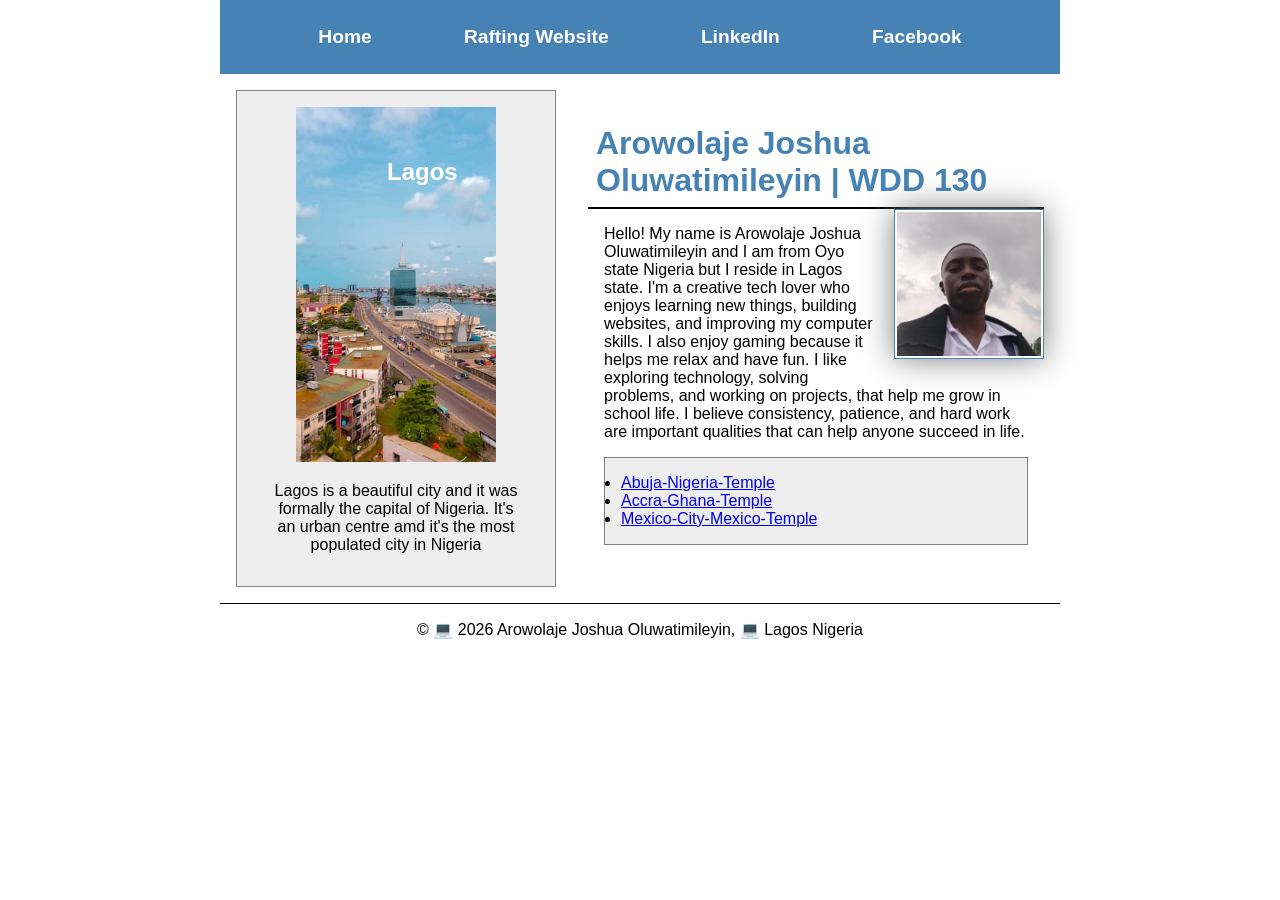
<file: index.html>
<!-- 22 May 2026 -->
<!DOCTYPE html>
<html lang="en">

<head>
    <meta charset="UTF-8">
    <meta name="viewport" content="width=device-width, initial-scale=1.0">
    <title>WDD 130 | Personal Homepage</title>
    <meta name="description"
      content="Arowolaje Joshua Oluwatimileyin BYU-Idaho WDD 130 course home page">
    <meta name="author" content="Arowolaje Joshua Oluwatimileyin">
    <link rel="stylesheet" href="styles/styles.css">
</head>

<body>
    <header>
        <nav>
            <a href="#">Home</a>
            <a href="wwr/">Rafting Website</a>
            <a href="https://linkedin.com" target="_blank">LinkedIn</a>
            <a href="https://facebook.com" target="_blank">Facebook</a>
        </nav>
    </header>
    <div class="grid">
        <main>
            <h1>Arowolaje Joshua Oluwatimileyin | WDD 130</h1>
            <img src="images/profile.jpg" width="200" alt="Arowolaje Joshua Oluwatimileyin.">
            <p>Hello! My name is Arowolaje Joshua Oluwatimileyin and I am from Oyo
                state Nigeria but I
                reside in Lagos state.
                I'm a creative tech lover who enjoys learning new things, building websites, and
                improving my computer skills.
                I also enjoy gaming because it helps me relax and have fun. I like exploring
                technology,
                solving problems,
                and working on projects, that help me grow in school life.
                I believe consistency, patience, and hard work are important qualities that can help
                anyone succeed in life.
            </p>
            <ul class="box">
                <li><a href="https://WWW.churchofjesuschristtemples.org/abuja-nigeria-temple/"
                      target="_blank">Abuja-Nigeria-Temple</a>
                </li>
                <li><a href=" https://WWW.churchofjesuschristtemples.org/accra-ghana-temple/"
                      target="_blank">Accra-Ghana-Temple</a>
                </li>
                <li><a href="https://WWW.churchofjesuschristtemples.org/mexico-city-mexico-temple/"
                      target="_blank">Mexico-City-Mexico-Temple</a>
                </li>
            </ul>
        </main>
        <aside class="box">
            <h2>Lagos</h2>
            <img src="images/lagos-city.jpg" alt="Lagos city">
            <p>Lagos is a beautiful city and it was formally the capital of Nigeria. It's an urban
                centre amd it's the most populated city in Nigeria</p>
        </aside>
    </div>
    <footer>
        <p>&copy; &#128187; 2026 Arowolaje Joshua Oluwatimileyin, &#128187; Lagos Nigeria </p>
    </footer>
</body>

</html>
</file>
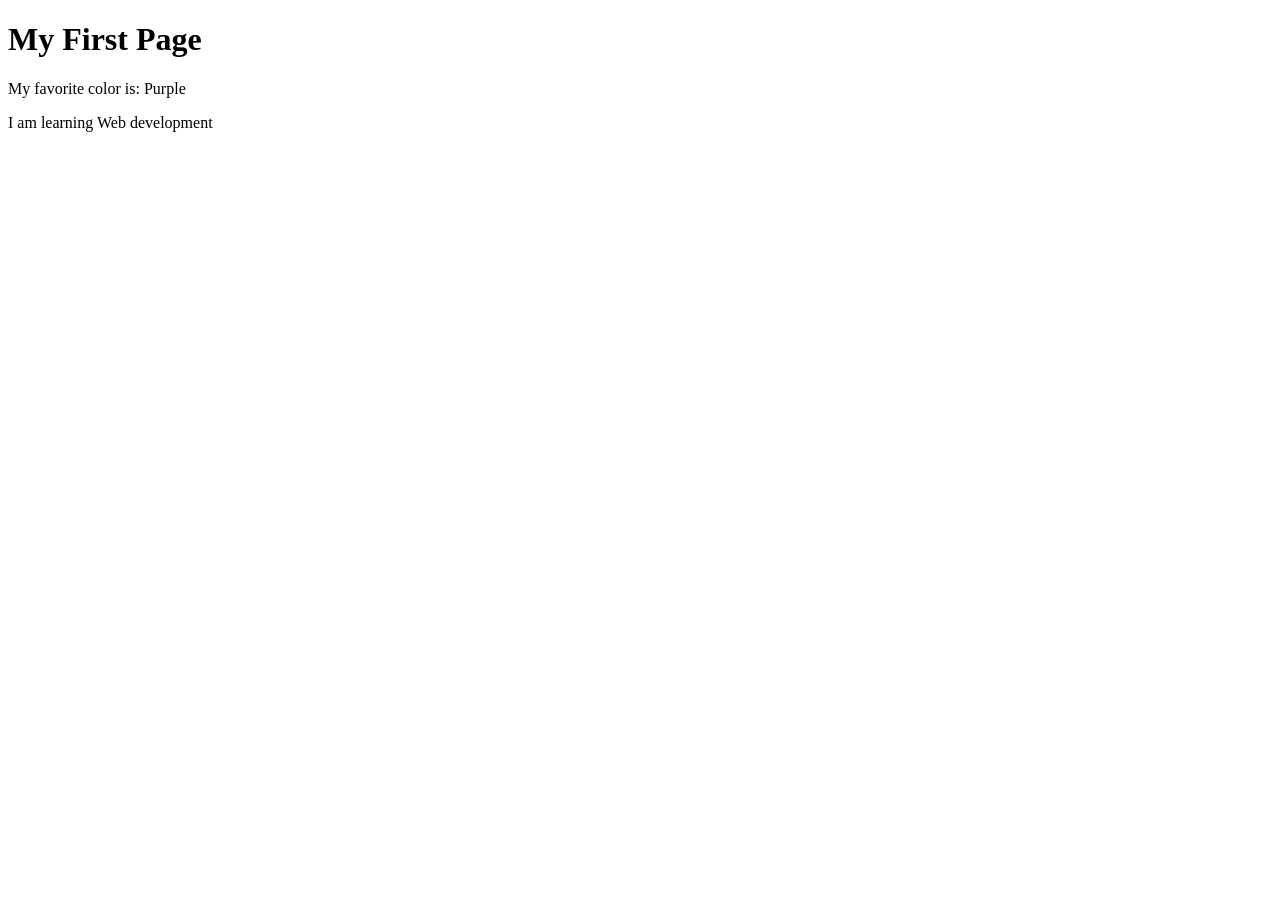
<file: week01/first-page.html>
<!DOCTYPE html>
<html lang="en">
<head>
    <meta charset="UTF-8">
    <meta name="viewport" content="width=device-width, initial-scale=1.0">
    <title>My First Page</title>
</head>
<body>
    <h1>My First Page</h1>
    <p>My favorite color is: Purple</p>
    <p>I am learning Web development
</body>
</html>
</file>
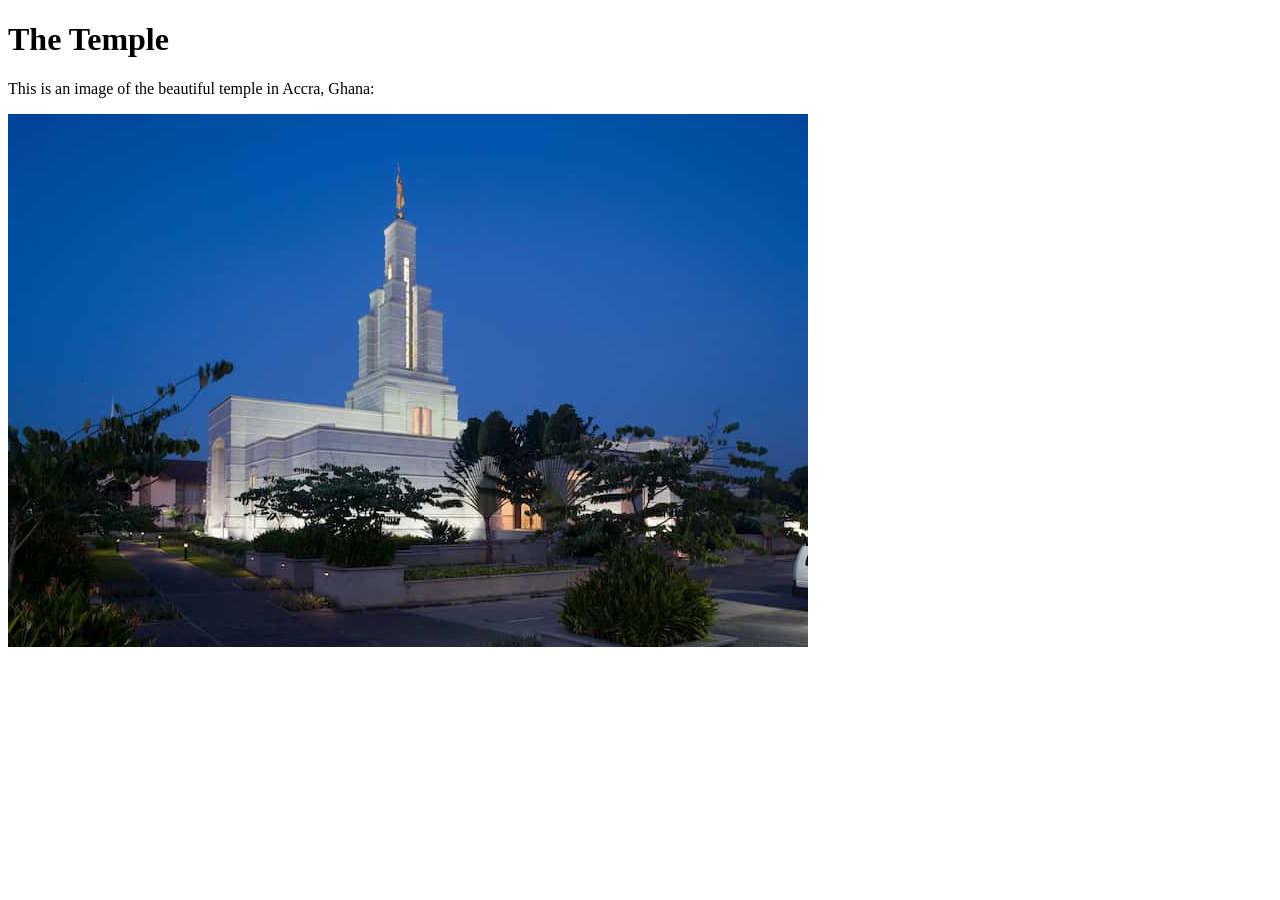
<file: week01/images-solution.html>
<!DOCTYPE html>
<html lang="en">
<head>
    <meta charset="UTF-8">
    <meta name="viewport" content="width=device-width, initial-scale=1.0">
    <title>Temple Image</title>
</head>
<body>
    <h1>The Temple</h1>
    <p>This is an image of the beautiful temple in Accra, Ghana:</p>
    <img src="images/temple-small.jpg" alt="The Accra Ghana Temple">
    
</body>
</html>
</file>
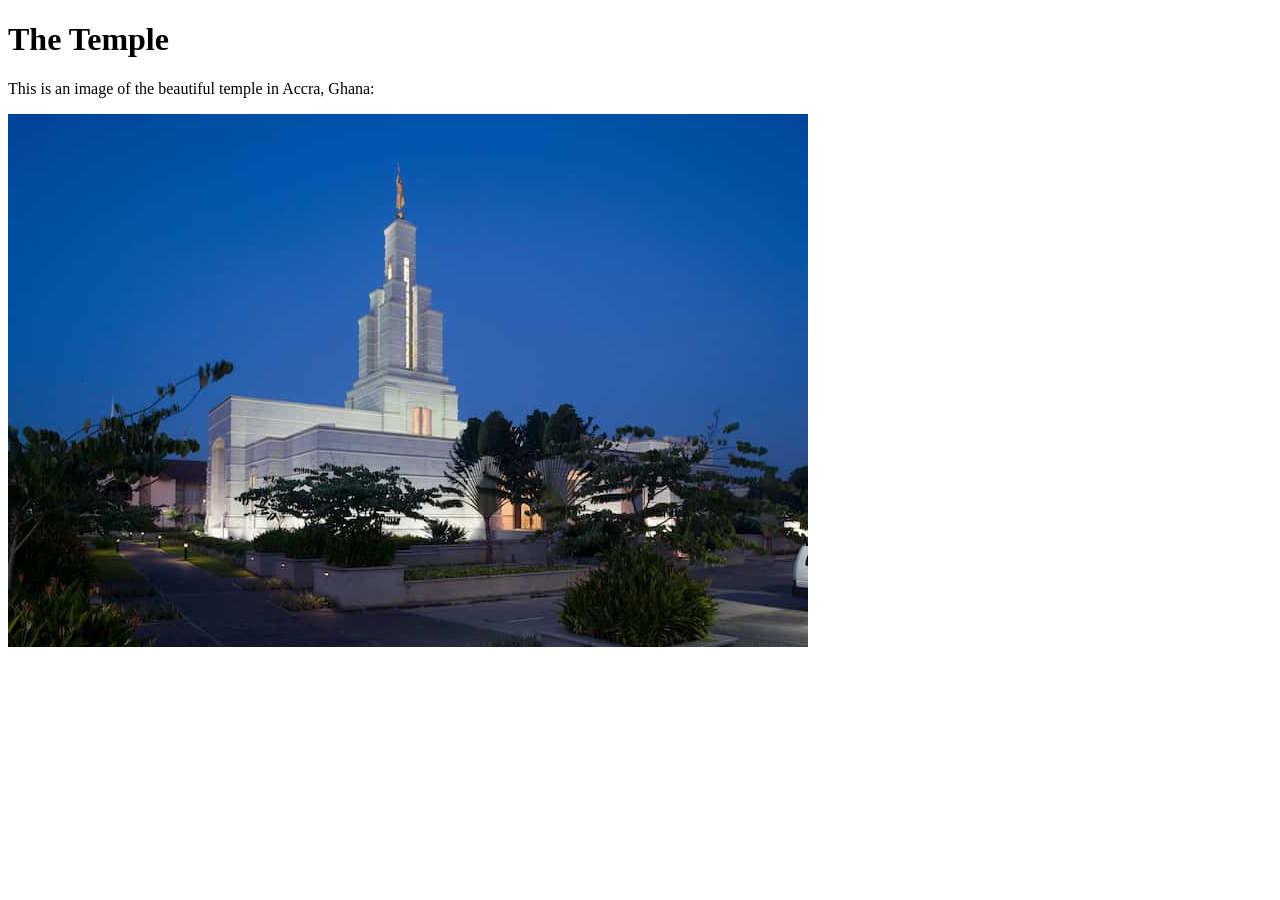
<file: week01/images.html>
<!DOCTYPE html>
<html lang="en">

<head>
    <meta charset="UTF-8">
    <meta name="viewport" content="width=device-width, initial-scale=1.0">
    <title>Temple Image</title>
</head>

<body>
    <h1>The Temple</h1>
    <p>This is an image of the beautiful temple in Accra, Ghana:</p>
    <img src="images/temple-small.jpg" alt="The Accra Ghana Temple">

</body>

</html>
</file>
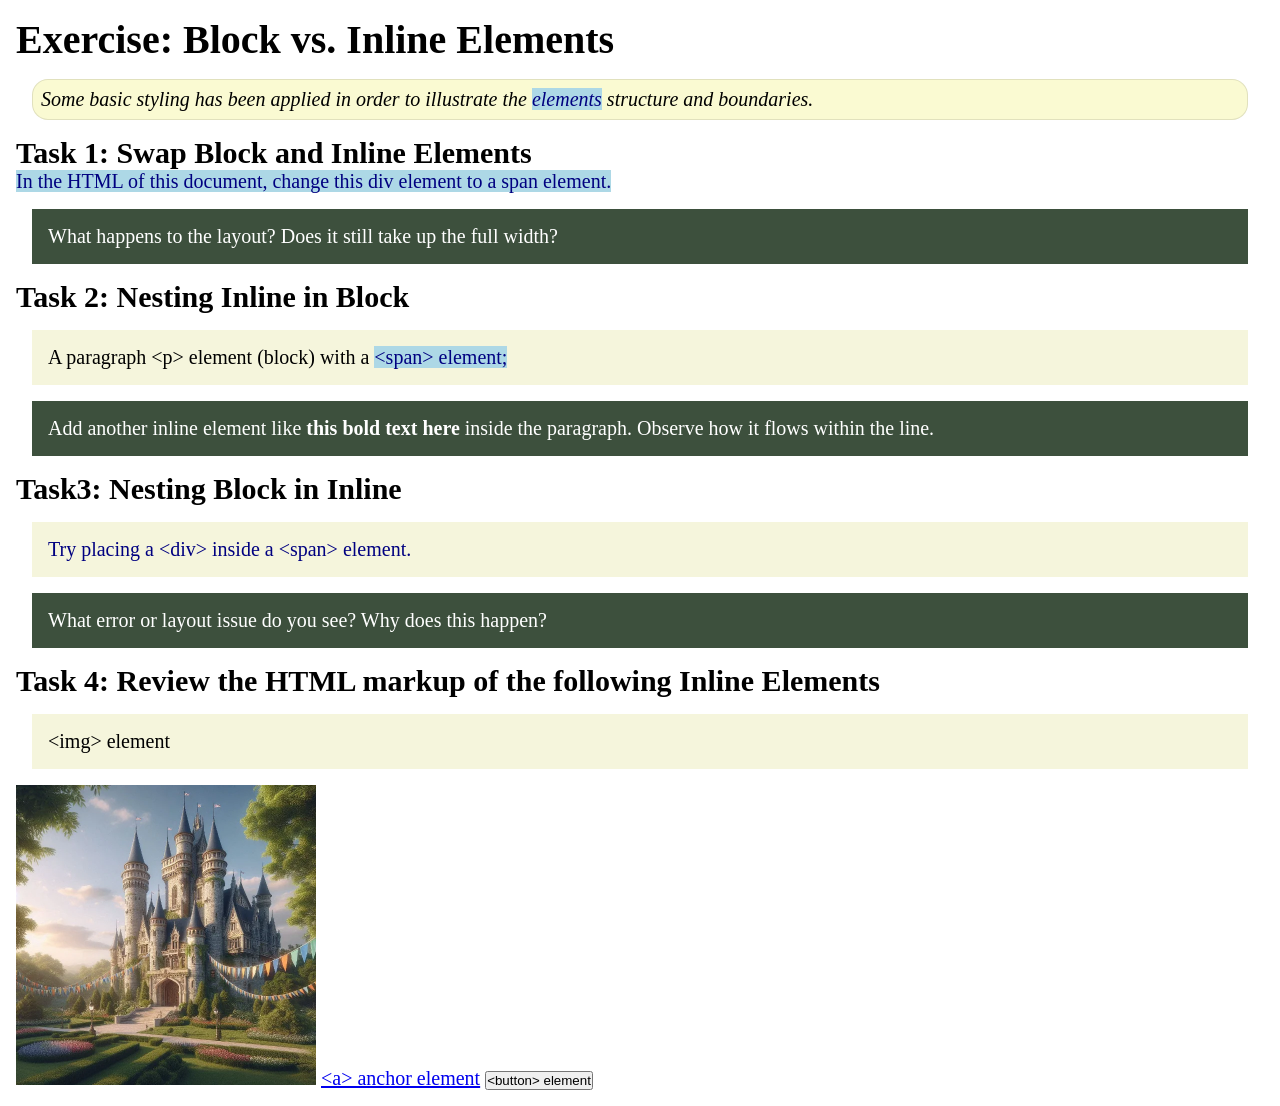
<file: week02/block-vs-inline.html>
<!DOCTYPE html>
<html lang="en">

<head>
    <meta charset="UTF-8">
    <meta name="viewport" content="width=device-width, initial-scale=1.0">
    <title>Exercise: Block vs. Inline Elements</title>
    <link rel="stylesheet" href="styles/block-vs-inline.css">
</head>

<body>
    <main>
        <h1>Exercise: Block vs. Inline Elements</h1>
        <p class="note">Some basic styling has been applied in order to illustrate the
            <span>elements</span>
            structure and
            boundaries.
        </p>

        <h2>Task 1: Swap Block and Inline Elements</h2>
        <span>In the HTML of this document, change this div element to a span element.</span>

        <p class="question">What happens to the layout? Does it still take up the full width?</p>

        <h2>Task 2: Nesting Inline in Block</h2>
        <p>A paragraph &lt;p&gt; element (block) with a <span>&lt;span&gt; element;</span></p>
        <p class="question">Add another inline element like <strong>this bold text here</strong>
            inside the
            paragraph. Observe
            how it flows within the line.</p>

        <h2>Task3: Nesting Block in Inline</h2>
        <span>
            <div>Try placing a &lt;div&gt; inside a &lt;span&gt; element.</div>
        </span>
        <p class="question">What error or layout issue do you see? Why does this happen?</p>


        <h2>Task 4: Review the HTML markup of the following Inline Elements</h2>
        <p>&lt;img&gt; element</p>
        <img src="images/castle.webp" alt="placeholder image (images are inline)" width="300"
          height="300">
        <a href="https://churchofjesuschrist.org">&lt;a&gt; anchor element</a>
        <button type="button">&lt;button&gt; element</button>
    </main>
</body>

</html>
</file>
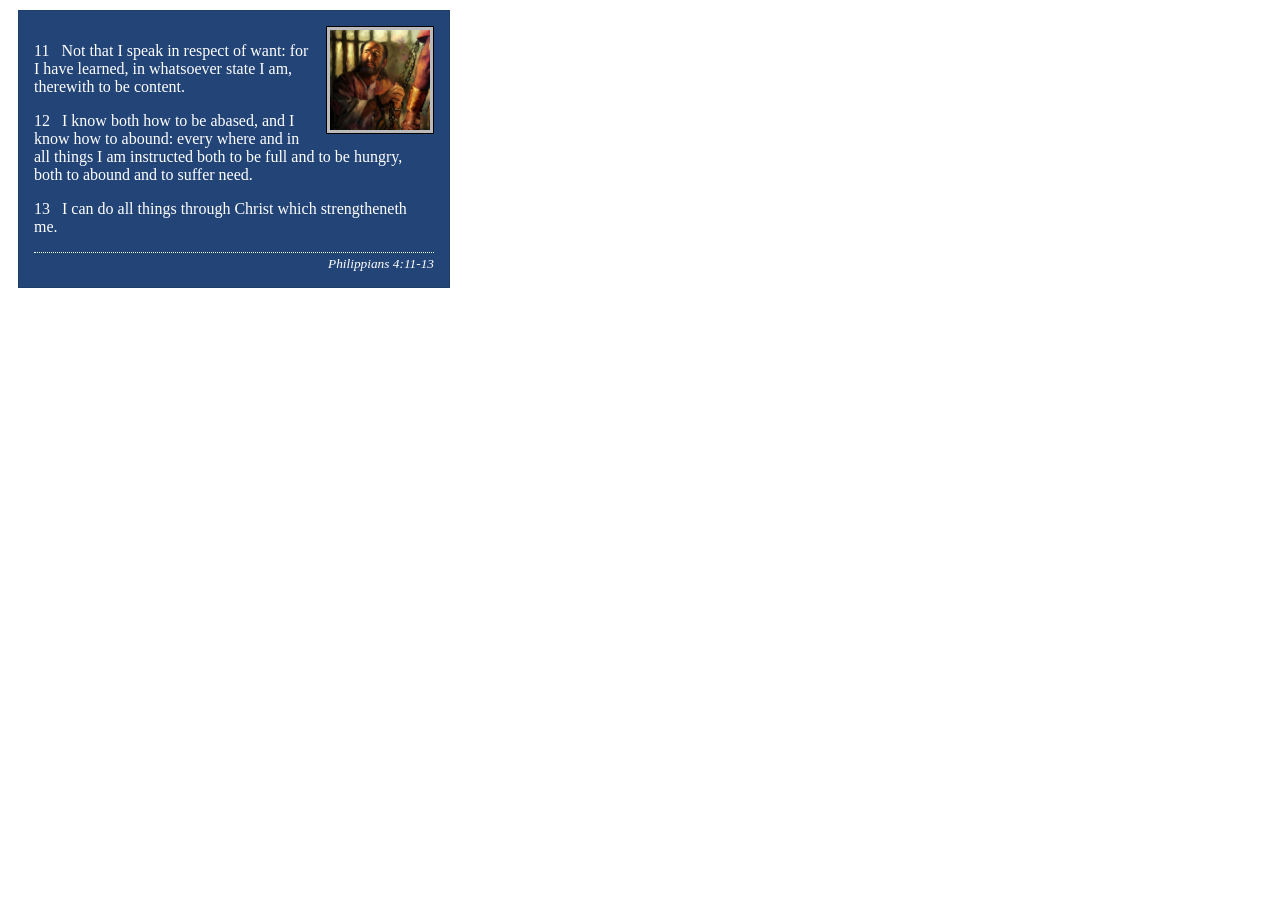
<file: week02/box-model-solution.html>
<!DOCTYPE html>
<html lang="en">
<head>
    <meta charset="UTF-8">
    <meta name="viewport" content="width=device-width, initial-scale=1.0">
    <title>Box Model Activity</title>
    <link rel="stylesheet" href="styles/box-model-solution.css">
</head>
<body>
    <main>
        <div class="callout">
            <img src="images/apostle-paul-imprisoned.webp" alt="Paul the Apostle - Imprisoned in Rome" width="200" height="200">
            <blockquote>
                <p>11 &nbsp; Not that I speak in respect of want: for I have learned, in whatsoever state I am, therewith to be content.</p>
                <p>12 &nbsp; I know both how to be abased, and I know how to abound: every where and in all things I am instructed both to be full and to be hungry, both to abound and to suffer need.</p>
                <p>13 &nbsp; I can do all things through Christ which strengtheneth me.</p>
            </blockquote>
            <cite>Philippians 4:11-13</cite>
        </div>
    </main>
</body>
</html>
</file>
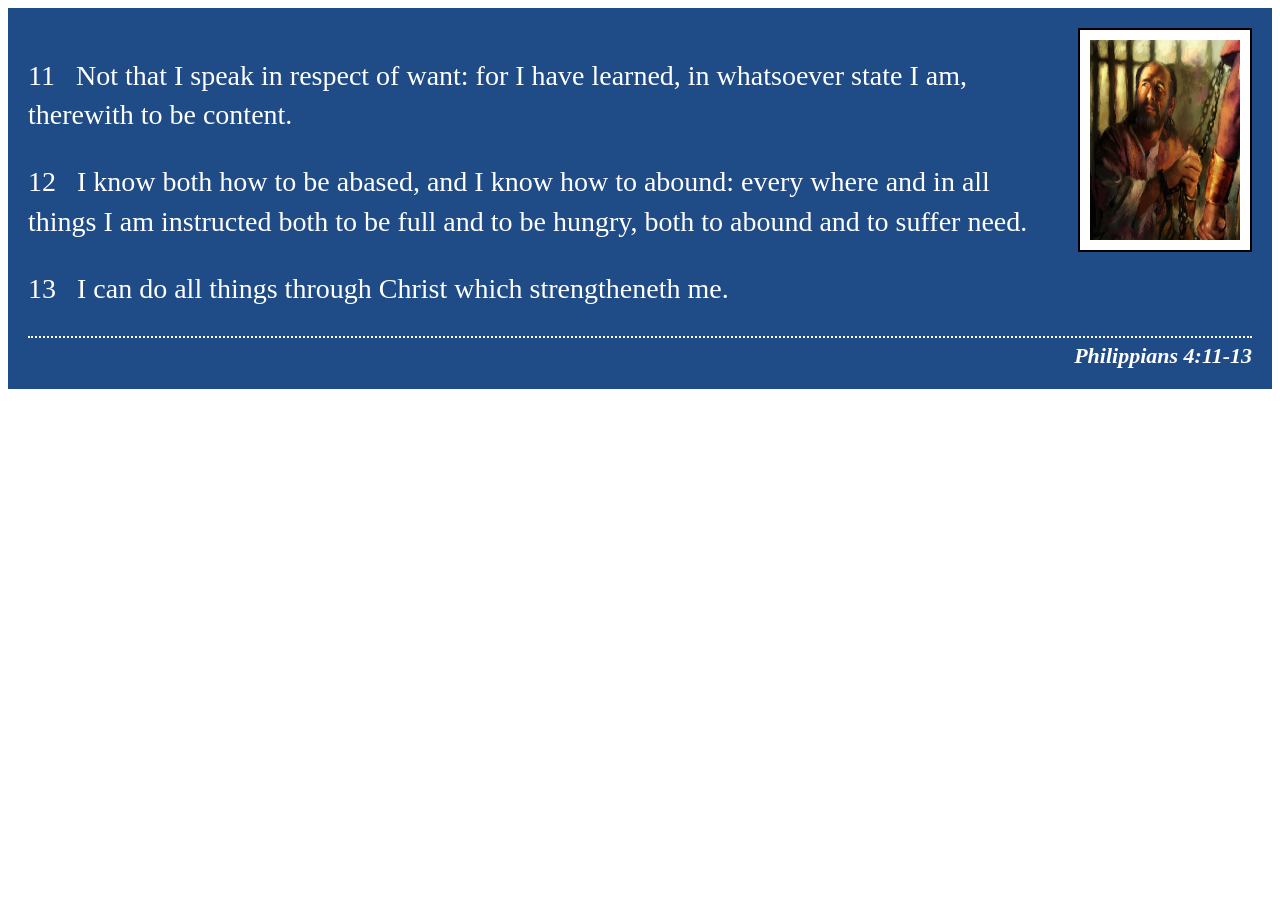
<file: week02/box-model.html>
<!DOCTYPE html>
<html lang="en">

<head>
    <meta charset="UTF-8">
    <meta name="viewport" content="width=device-width, initial-scale=1.0">
    <title>Box Model Activity</title>
    <link rel="stylesheet" href="styles/box-model.css">
</head>

<body>
    <main>
        <div class="callout">
            <img src="images/apostle-paul-imprisoned.webp"
              alt="Paul the Apostle - Imprisoned in Rome" width="200" height="200">
            <blockquote>
                <p>11 &nbsp; Not that I speak in respect of want: for I have learned, in whatsoever
                    state I am, therewith to be content.</p>
                <p>12 &nbsp; I know both how to be abased, and I know how to abound: every where and
                    in all things I am instructed both to be full and to be hungry, both to abound
                    and to suffer need.</p>
                <p>13 &nbsp; I can do all things through Christ which strengtheneth me.</p>
            </blockquote>
            <cite>Philippians 4:11-13</cite>
        </div>
    </main>
</body>

</html>
</file>
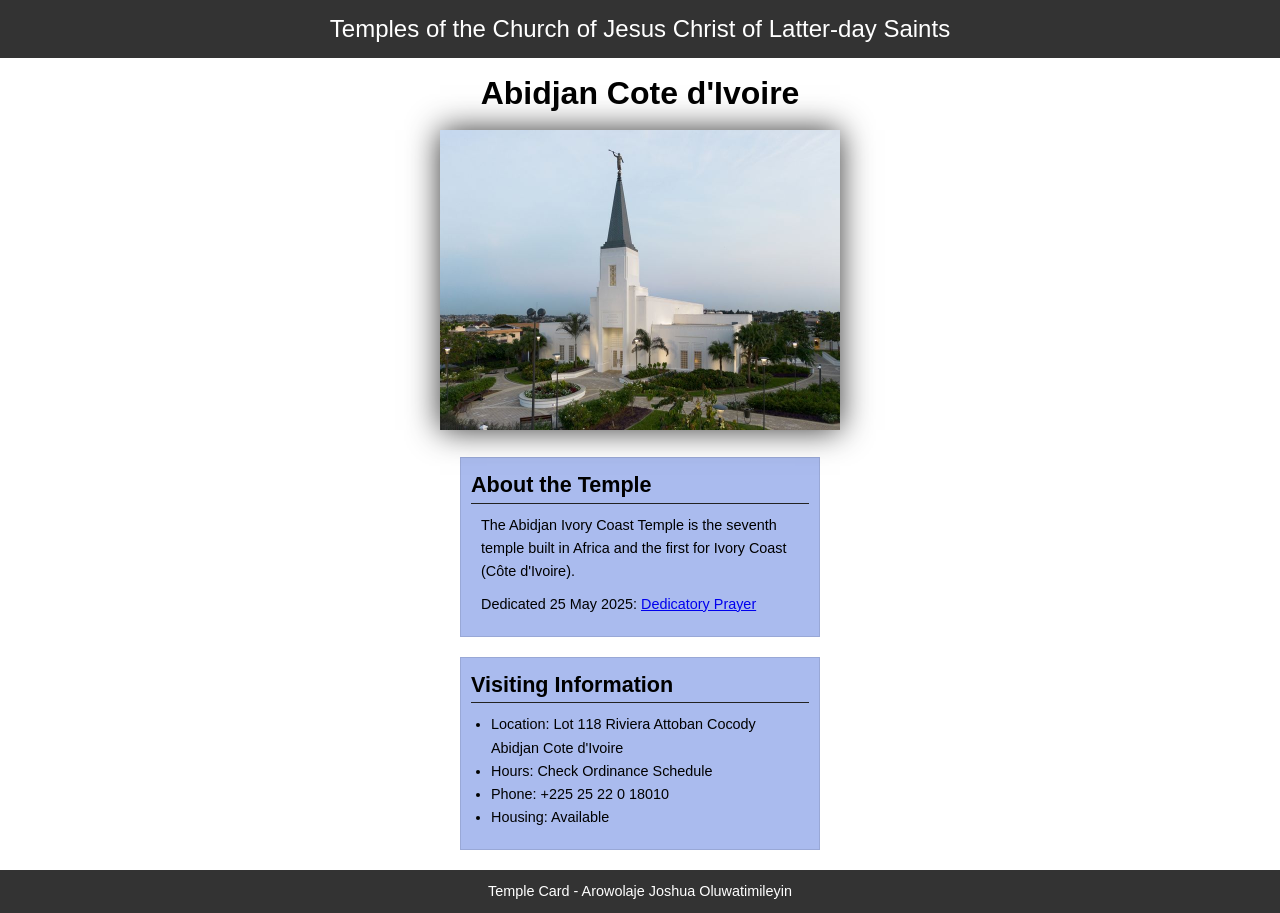
<file: week02/temple.html>
<!DOCTYPE html>
<html lang="en">

<head>
    <meta charset="UTF-8">
    <meta name="viewport" content="width=device-width, initial-scale=1.0">
    <title>Temple Card - Abidjan Cote d'Ivoire</title>
    <link rel="stylesheet" href="styles/temple.css">
</head>

<body>
    <header>
        <p>Temples of the Church of Jesus Christ of Latter-day Saints</p>
    </header>
    <main>
        <h1>Abidjan Cote d'Ivoire</h1>
        <picture>
            <img src="images/abidjan-ivory-coast.jpeg" alt="Abidjan Cote d'Ivoire Temple">
        </picture>
        <section>
            <h2>About the Temple</h2>
            <p>The Abidjan Ivory Coast Temple is the seventh temple built in Africa and the first
                for Ivory Coast (Côte
                d'Ivoire).</p>
            <p>Dedicated 25 May 2025: <a
                  href="https://www.churchofjesuschrist.org/temples/dedicatory-prayer/abidjan-ivory-coast-temple/2025-05-25?lang=eng"
                  target="_blank" rel="noopener noreferrer">Dedicatory Prayer</a></p>
        </section>
        <section>
            <h2>Visiting Information</h2>
            <ul>
                <li>Location: Lot 118 Riviera Attoban Cocody Abidjan Cote d'Ivoire</li>
                <li>Hours: Check Ordinance Schedule</li>
                <li>Phone: +225 25 22 0 18010</li>
                <li>Housing: Available</li>
            </ul>
        </section>
    </main>
    <footer>
        <p>Temple Card - Arowolaje Joshua Oluwatimileyin</p>
    </footer>
</body>

</html>
</file>
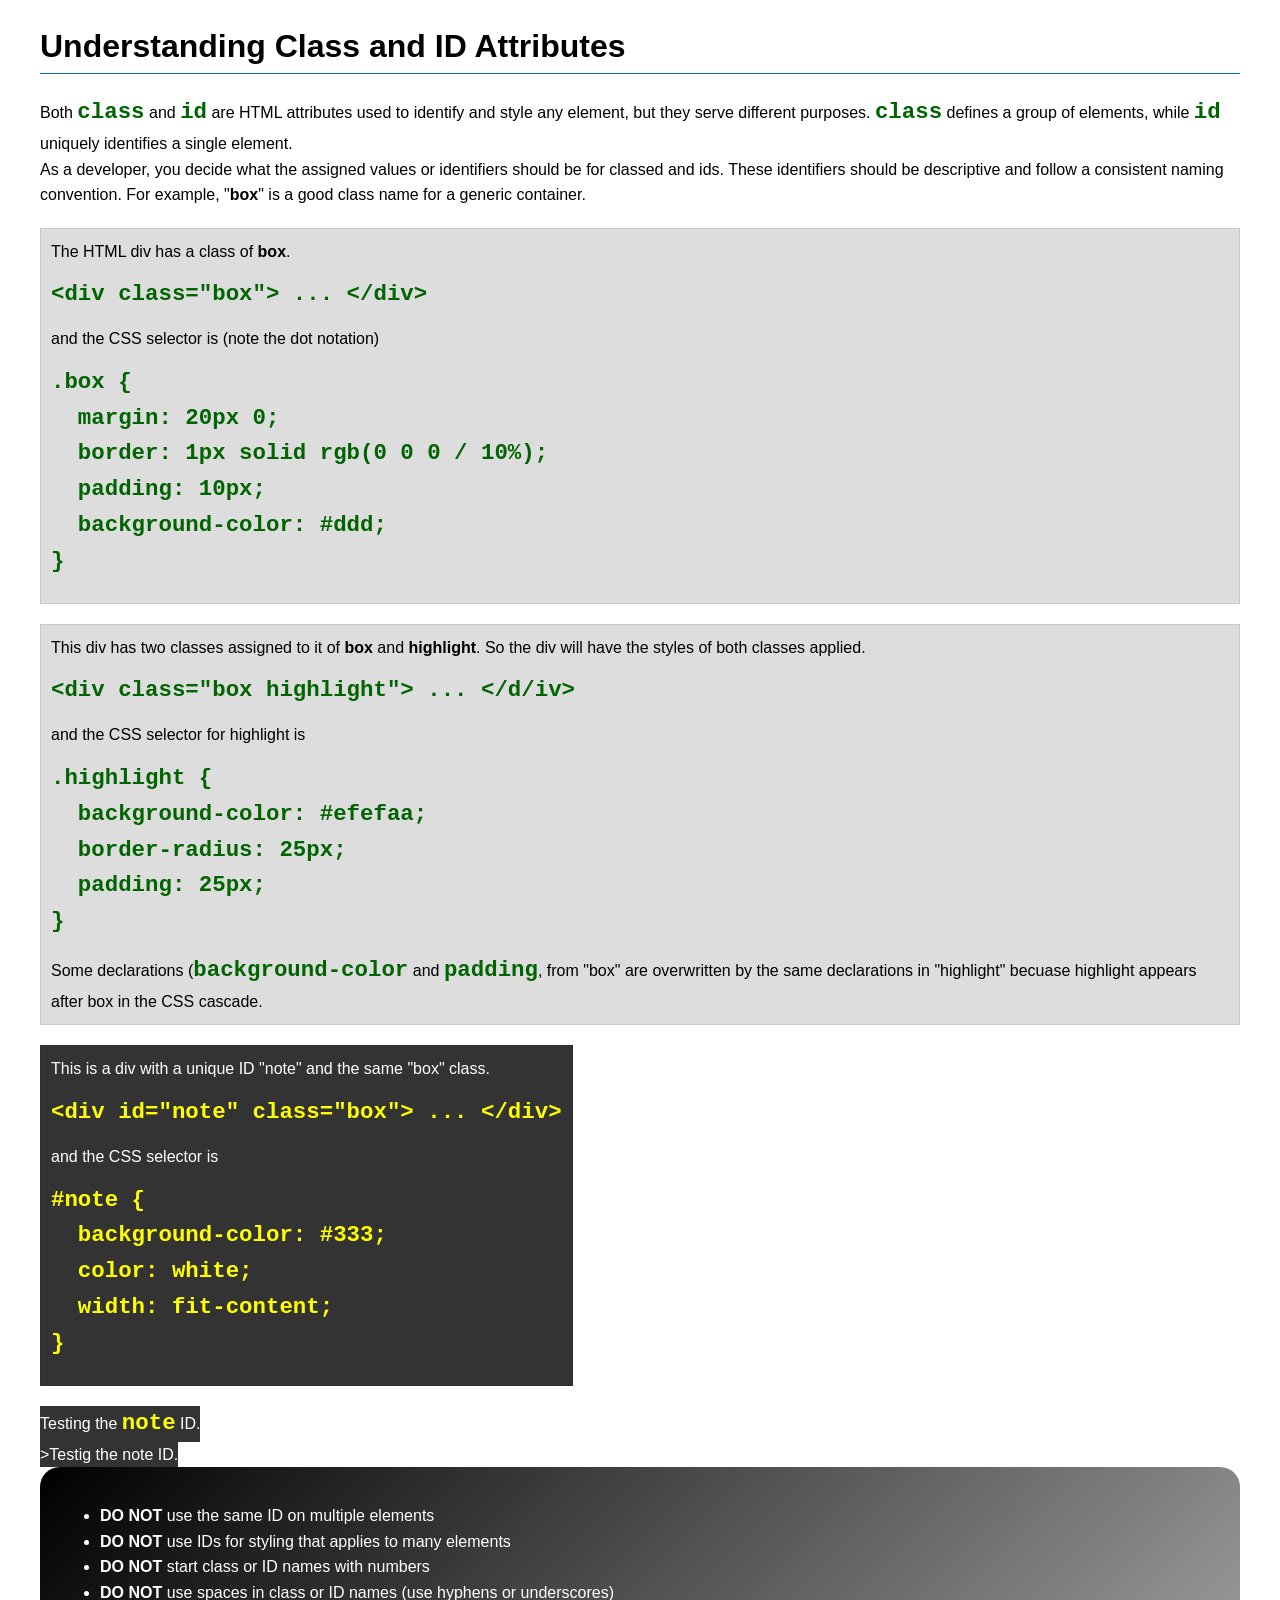
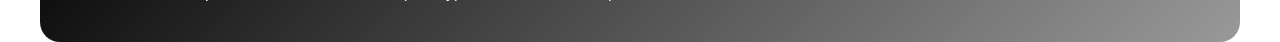
<file: week03/class-and-id.html>
<!DOCTYPE html>
<html lang="en">

<head>
    <meta charset="UTF-8">
    <meta name="viewport" content="width=device-width, initial-scale=1.0">
    <title>Class vs ID Attributes</title>
    <link rel="stylesheet" href="styles/class-and-id.css">
</head>

<body>
    <h1>Understanding Class and ID Attributes</h1>
    <p>Both <code>class</code> and <code>id</code> are HTML attributes used to identify and style
        any element, but they
        serve different purposes. <code>class</code> defines a group of elements, while
        <code>id</code> uniquely
        identifies a single element.
    </p>
    <p>As a developer, you decide what the assigned values or identifiers should be for classed and
        ids. These
        identifiers should be
        descriptive and follow a consistent naming convention. For example, "<strong>box</strong>"
        is a good class name
        for a generic container.</p>
    <div class="box">
        <p>The HTML div has a class of <strong>box</strong>.</p>
        <pre><code class="html">&lt;div class="box"&gt; ... &lt;/div&gt;</code></pre>
        and the CSS selector is (note the dot notation)
        <pre><code class="css">.box {
  margin: 20px 0;
  border: 1px solid rgb(0 0 0 / 10%);
  padding: 10px;
  background-color: #ddd; 
}</code></pre>
    </div>

    <div class="box">
        <p>This div has two classes assigned to it of <strong>box</strong> and
            <strong>highlight</strong>. So the div
            will have the styles of both classes applied.
        </p>
        <pre><code class="html">&lt;div class="box highlight"&gt; ... &lt;/d/iv&gt;</code></pre>
        and the CSS selector for highlight is
        <pre><code class="css">.highlight {
  background-color: #efefaa;
  border-radius: 25px;
  padding: 25px;
}</code></pre>
        <p>Some declarations (<code>background-color</code> and <code>padding</code>, from "box" are
            overwritten by the same declarations in "highlight" becuase highlight appears after box
            in the CSS cascade.</p>
    </div>

    <div id="note" class="box">
        <p>This is a div with a unique ID "note" and the same "box" class.</p>
        <pre><code class="html">&lt;div id="note" class="box"&gt; ... &lt;/div&gt;</code></pre>
        and the CSS selector is
        <pre><code class="css">#note {
  background-color: #333;
  color: white;
  width: fit-content;
}</code></pre>
    </div>

    <div id="note">
        <p>Testing the <code>note</code> ID.</p>
    </div>
    <div id="note">
        <p>>Testig the note ID.</p>
    </div>

    <section id="best-practice">
        <ul>
            <li><strong>DO NOT</strong> use the same ID on multiple elements</li>
            <li><strong>DO NOT</strong> use IDs for styling that applies to many elements</li>
            <li><strong>DO NOT</strong> start class or ID names with numbers</li>
            <li><strong>DO NOT</strong> use spaces in class or ID names (use hyphens or underscores)
            </li>
        </ul>
    </section>


</body>

</html>
</file>
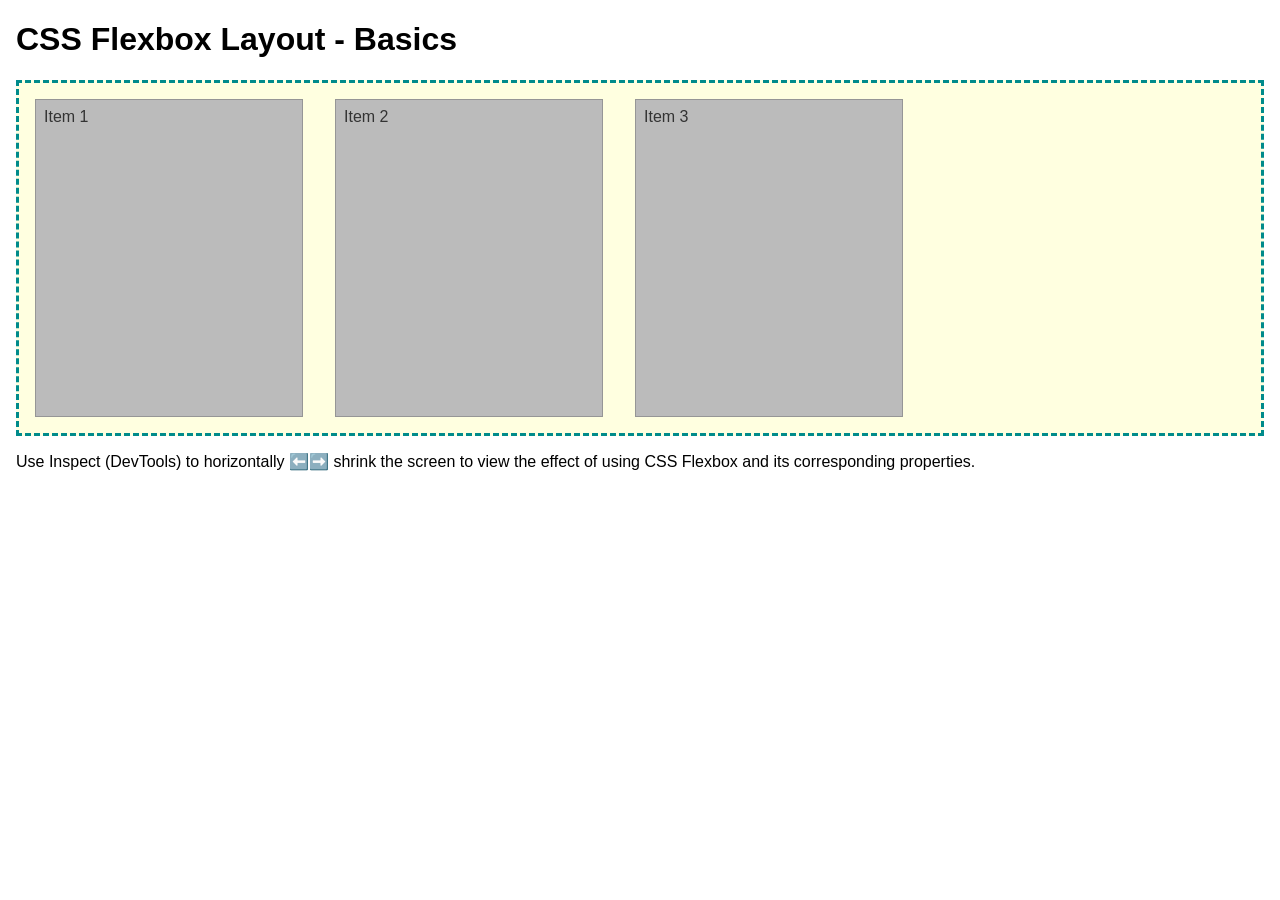
<file: week04/flexbox-layout.html>
<!DOCTYPE html>
<html lang="en">
<head>
    <meta charset="UTF-8">
    <meta name="viewport" content="width=device-width, initial-scale=1.0">
    <title>CSS Flexbox Layout - Basics</title>
    <link rel="stylesheet" href="styles/flexbox.css">
</head>
<body>
    <main>
        <h1>CSS Flexbox Layout - Basics</h1>
        <div class="flex-container">
            <div class="flex-item item1">Item 1</div>
            <div class="flex-item item2">Item 2</div>
            <div class="flex-item item3">Item 3</div>
        </div>
        <p>Use Inspect (DevTools) to horizontally ⬅️➡️ shrink the screen to view the effect of using CSS Flexbox and its corresponding properties.</p>
    </main>
</body>
</html>
</file>
<file: styles/styles.css>
* {
    margin: 0;
    padding: 0;
    box-sizing: border-box;
}

:root {
    --blue: steelblue;
    --gray: gray;
    --black: black;
}

body {
    font-size: 16px;
    font-family: Arial, Helvetica, sans-serif;
    color: var(--black);
}

nav {
    background-color: var(--blue);
    padding: 1rem;
    display: flex;
    align-items: center;
    justify-content: space-evenly;
}

nav a {
    color: white;
    padding: 10PX;
    display: block;
    text-decoration: none;
    font-size: 1.2rem;
    font-weight: 700;
}

h1 {
    color: var(--blue);
    padding: .5rem;
    border-bottom: 2px solid black;
}

main {
    max-width: 640px;
    grid-column: 2 / 3;
    margin: 1rem;
}

main img {
    width: 150px;
    height: auto;
    border: 1px solid var(--blue);
    padding: 2px;
    box-shadow: 0 0 30px var(--gray);
    float: right;
    margin: 0 0 1rem 1rem;
}

p {
    margin: 1rem;
}

.box {
    margin: 1rem;
    padding: 1rem;
    border: 1px solid var(--gray);
    background-color: #eee;
    color: var(--black);
}

aside {
    width: 20rem;
    text-align: center;
    position: relative;
    grid-column: 1 / 2;
    grid-row: 1 / 2;
}

aside img {
    width: 200px;
    height: auto;
}

aside h2 {
    position: absolute;
    top: 67px;
    left: 150px;
    color: white;
}

footer {
    margin-top: 1em;
    border-top: 1px solid var(--black);
    text-align: center;
}

header,
.grid,
footer {
    max-width: 840px;
    margin: 0 auto;
}

.grid {
    display: grid;
    align-items: center;
}
</file>
<file: week02/styles/block-vs-inline.css>
* {
    margin: 0;
    padding: 0;
}

body {
    font-size: 20px;
    margin: 1rem;
}

p,
div {
    background-color: beige;
    margin: 1rem;
    padding: 1rem;
}

span {
    color: navy;
    background-color: lightblue;
}

code {
    margin: 0;
    padding: 0;
    color: green;
    font-size: 1.2rem;
}

.note {
    font-style: italic;
    background-color: lightgoldenrodyellow;
    border-radius: 1rem;
    border: 1px solid rgb(0 0 0 / 10%);
    margin: 1rem;
    padding: .5rem;
}

.question {
    background-color: #3d503d;
    color: #fff;
}
</file>
<file: week02/styles/box-model-solution.css>
.callout {
    max-width: 400px;
    margin: 10px;
    border: 1px solid rgba(0, 0, 0, .1);
    padding: 15px;
    background-color: #247;
    color: #fff;
}

.callout img {
    float: right;
    margin: 0 0 10px 15px;
    border: 1px solid #000;
    padding: 3px;
    background-color: #bbb;
    width: 100px;
    height: auto;

}

blockquote {
    margin: 0;
}

cite {
    display: block;
    border-top: 1px dotted #fff;
    padding-top: 3px;
    text-align: right;
    font-size: smaller;
}
</file>
<file: week02/styles/box-model.css>
.callout {
    background-color: #1f4b87;
    color: white;
    padding: 20px;
}

.callout img {
    padding: 10px;
    background-color: white;
    border: 2px solid black;
    float: right;
    width: 150px;
    margin-left: 20px;
}

blockquote {
    font-size: 28px;
    line-height: 1.4;
    margin: 0;
}

cite {
    display: block;
    border-top: 2px dotted white;
    margin-top: 15px;
    padding-top: 5px;
    text-align: right;
    font-style: italic;
    font-size: 22px;
    font-weight: bold;
}
</file>
<file: week02/styles/temple.css>
* {
    margin: 0;
    padding: 0;
    box-sizing: border-box;
}

body {
    font-family: Arial, sans-serif;
    line-height: 1.6;
}

header,
footer {
    background-color: #333;
    color: #fff;
    padding: 10px;
    text-align: center;
    font-size: 1.5rem;
}

main {
    width: 400px;
    margin: 0 auto;
}

h1 {
    margin: 10px;
    text-align: center;
}

h2 {
    border-bottom: 1px solid #222;
}

img {
    width: 100%;
    height: auto;
    box-shadow: 0 0 30px #333;
}

section {
    margin: 20px;
    border: 1px solid rgb(0 0 0 / 10%);
    padding: 10px;
    background-color: #abe;
    font-size: .9rem;
}

section p {
    margin: 10px;
}

ul {
    margin: 10px 20px;
}

footer {
    font-size: .9rem;
}
</file>
<file: week03/styles/class-and-id.css>
body {
    font-family: Arial, sans-serif;
    line-height: 1.6;
    margin: 0;
    padding: 0 40px;
}

h1 {
    border-bottom: 1px solid rgb(0 110 182);
    padding-bottom: 0;
}



p {
    margin: 0;
}

code {
    color: darkgreen;
    font-weight: 700;
    font-size: 1.4rem;
}

/* Class examples - can be reused */

.box {
    margin: 20px 0;
    border: 1px solid rgb(0 0 0 / 10%);
    padding: 10px;
    background-color: #ddd; /* this is shorthand for #dddddd */
}

.highlight {
    background-color: #efefaa;
    border-radius: 25px;
    padding: 25px;
}

/* ID examples - should be unique */

#note {
    background-color: #333;
    color: white;
    width: fit-content;
}

#note code {
    color: yellow;
}

#best-practice {
    background: linear-gradient(135deg, #000 0%, #999 100%);
    color: white;
    border-radius: 20px;
    padding: 20px
}
</file>
<file: week04/styles/flexbox.css>
body {
    font-family: Helvetica, Arial, sans-serif;
    margin: 1rem;
}

.flex-container {
    border: 3px dashed darkcyan;
    background-color: lightyellow;
    display: flex;
    flex-wrap: wrap;
}

.flex-item {
    width: 250px;
    margin: 1rem;
    border: 1px solid rgb(0 0 0 / 20%);
    padding: 0.5rem;
    background-color: #bbb;
    color: #333;
}

.item1 {
    min-height: 100px;
}

.item2 {
    min-height: 200px;
}

.item3 {
    min-height: 300px;
}
</file>
